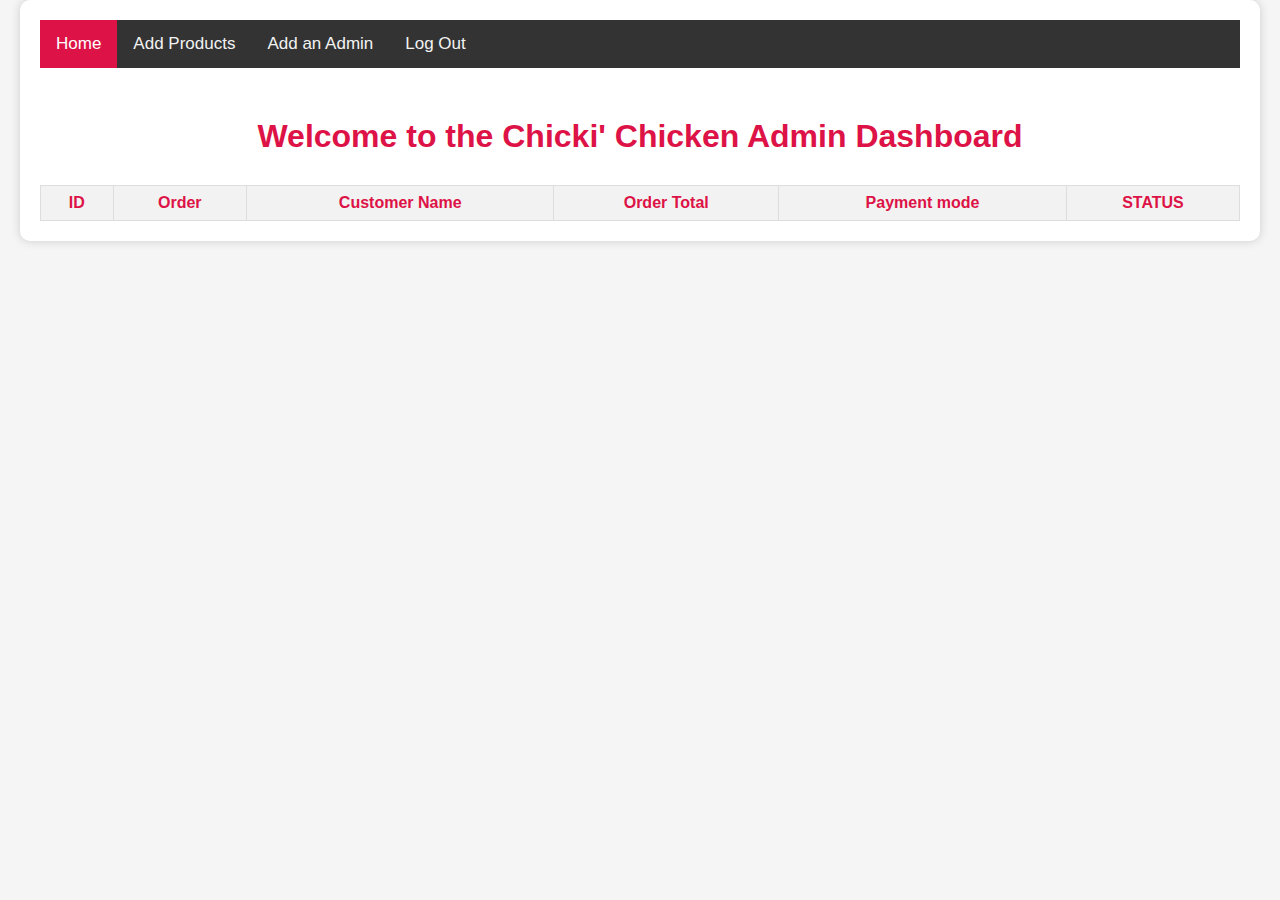
<file: admin_dash.html>
<!DOCTYPE html>
<html>
  <head>
    <title>Chicki' Chicken | Admin-Dashboard</title>
    <link rel="icon" type="image/x-icon" href="./Icons/favicon.ico">
    <style>
      /* Add some basic styling for the page */
      body {
        font-family: Arial, sans-serif;
        background-color: #f5f5f5;
        margin: 0;
        padding: 0;
      }

      /* Add a container for the dashboard */
      .dashboard-container {
        width: 100%;
        max-width: 1200px;
        margin: 0 auto;
        background-color: #fff;
        padding: 20px;
        border-radius: 10px;
        box-shadow: 0 0 10px #ccc;
      }

      /* Style the navigation bar */
      .navbar {
        background-color: #333;
        overflow: hidden;
      }

      .navbar a {
        float: left;
        color: #f2f2f2;
        text-align: center;
        padding: 14px 16px;
        text-decoration: none;
        font-size: 17px;
      }

      /* Style the active navigation link */
      .navbar a.active {
        background-color: #dd1246;
        color: white;
      }

      /* Style the navigation links on hover */
      .navbar a:hover {
        background-color: #ddd;
        color: black;
      }

      /* Add some spacing and a heading for the page */
      h1 {
        text-align: center;
        margin-top: 50px;
        margin-bottom: 30px;
        color:#dd1246;
      }

      /* Add some basic styling for tables */
      table {
        width: 100%;
        border-collapse: collapse;
      }

      th, td {
        border: 1px solid #ddd;
        padding: 8px;
        text-align: left;
      }

      th {
        background-color: #f2f2f2;
        color:#dd1246;
        text-align: center;
      }
      button{
        background-color: #dd1246;
        color: white;
        padding:10px;
        border:none;
        border-radius: 10px;
        display: block;
        margin: auto;
      }
    </style>
  </head>
  <body>
    <div class="dashboard-container">
      <div class="navbar">
        <a class="active" href="#">Home</a>
        <a href="#">Add Products</a>
        <a href="#">Add an Admin</a>
        <a href="index.html">Log Out</a>
      </div>
      <h1>Welcome to the Chicki' Chicken Admin Dashboard</h1>
      <table>
        <thead>
            <tr>
                <th>ID</th>
                <th>Order</th>
                <th>Customer Name</th>
                <th>Order Total</th>
                <th>Payment mode</th>
                <th>STATUS</th>
              </tr>
        </thead>
        <tbody>
               
        </tbody>
        </table>
    </div>
    </body>
    <script>
        let data = JSON.parse(localStorage.getItem("checkout-data"))||[];
        console.log(data);
        let tbody = document.querySelector("tbody");
        
        //function to Display checkout data in table;
        function Display(data){
            data.forEach((el,i)=>{
                let row = document.createElement("tr");
                let id = document.createElement("td");
                id.innerText = el.id
                let foodName=document.createElement("td");
                foodName.innerText= el.foodName
                let customerName = document.createElement("td");
                customerName.innerText = el.name;
                let price = document.createElement("td");
                price.innerText= "$ "+el.price;
                let payment = document.createElement("td");
                if(i%2==0){
                    payment.innerText="Online"
                }else{
                    payment.innerText="COD"
                }
                let processOrder = document.createElement("td");
                processOrder.innerHTML="<button>Mark as delivered</button>"
                processOrder.addEventListener("click",()=>{
                    processOrder.innerHTML="Delivered"
                    processOrder.style.backgroundColor="green"
                    
                })
                row.append(id,foodName,customerName,price,payment,processOrder);
                tbody.append(row)
            })
        }

        Display(data);
    </script>
</html>
</file>
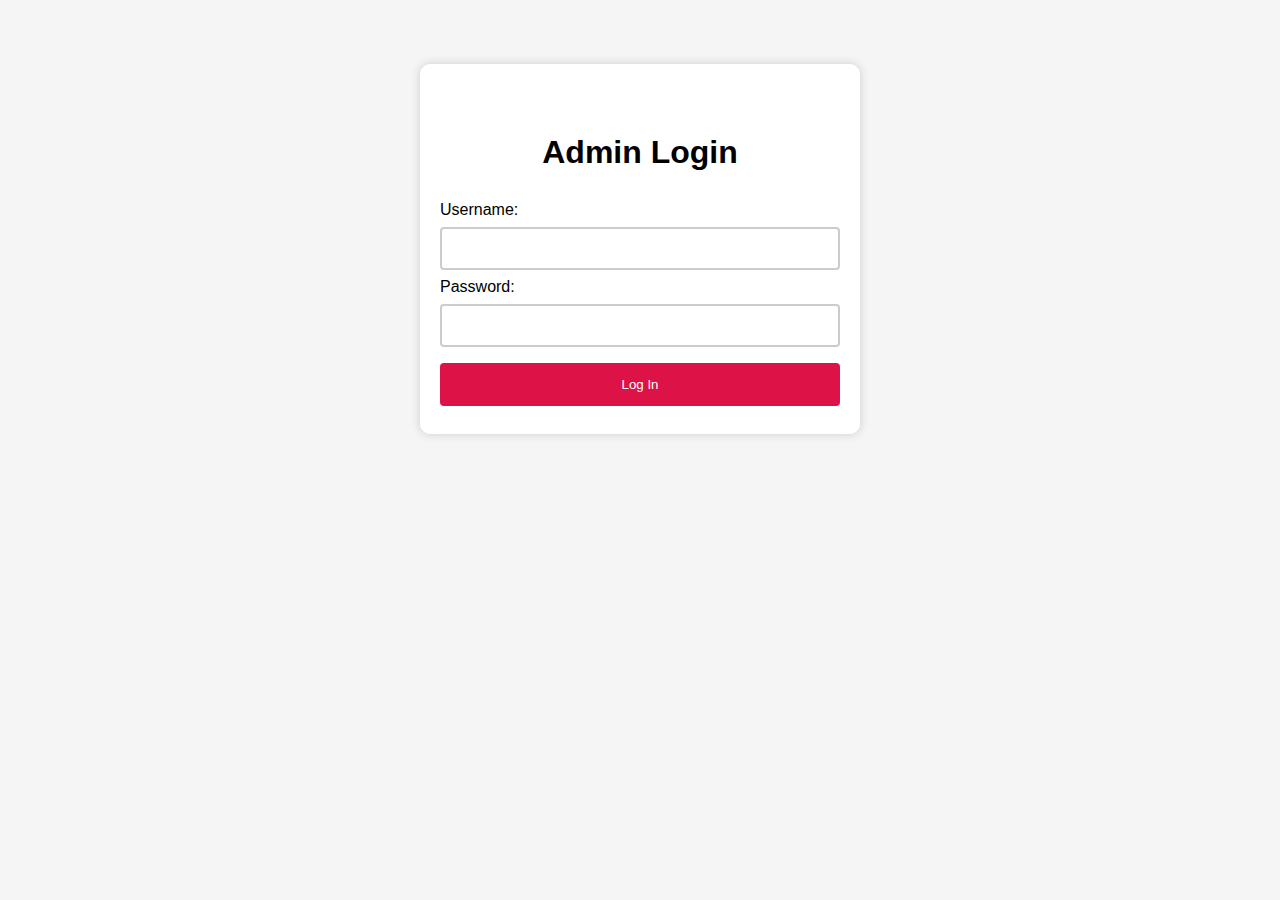
<file: adminLogin.html>
<!DOCTYPE html>
<html lang="en">
<head>
    <meta charset="UTF-8">
    <meta http-equiv="X-UA-Compatible" content="IE=edge">
    <meta name="viewport" content="width=device-width, initial-scale=1.0">
    <title>CHICKI CHICKEN | ADMIN LOGIN</title>
    <link rel="icon" type="image/x-icon" href="./Icons/favicon.ico">
    <style>
         body {
        font-family: Arial, sans-serif;
        background-color: #f5f5f5;
        margin: 0;
        padding: 0;
      }

      /* Center the login container on the page */
      .login-container {
        width: 400px;
        margin: 4em auto;
        background-color: #fff;
        padding: 20px;
        border-radius: 10px;
        box-shadow: 0 0 10px #ccc;
      }

      /* Style the input fields */
      .login-container input[type="text"],
      .login-container input[type="password"] {
        width: 100%;
        padding: 12px 20px;
        margin: 8px 0;
        box-sizing: border-box;
        border: 2px solid #ccc;
        border-radius: 4px;
      }

      /* Style the submit button */
      .login-container input[type="submit"] {
        width: 100%;
        background-color: #dd1246;
        color: white;
        padding: 14px 20px;
        margin: 8px 0;
        border: none;
        border-radius: 4px;
        cursor: pointer;
      }

      /* Add hover effect for the submit button */
      .login-container input[type="submit"]:hover {
        background-color: #45a049;
      }

      /* Add some spacing and a heading for the page */
      h1 {
        text-align: center;
        margin-top: 50px;
        margin-bottom: 30px;
      }

    </style>
</head>
<body>
    <div class="login-container">
        <h1>Admin Login</h1>
        <form action="" >
          <label for="username">Username:</label>
          <input type="text" id="username" name="username">
          <br>
          <label for="password">Password:</label>
          <input type="password" id="password" name="password">
          <br>
          <input type="submit" value="Log In">
        </form>
      </div>
</body>
<script>
   let loginForm= document.querySelector("form");
let username = document.getElementById("username");
let password = document.getElementById("password");
   loginForm.addEventListener("submit",()=>{
    event.preventDefault();
    if(username.value=="Aamir" && password.value=="12345"){
        location.href="admin_dash.html"
    }
    else{
        alert("OOPS! WRONG CREDENTIALS")
    }
       
   })
</script>
</html>
</file>
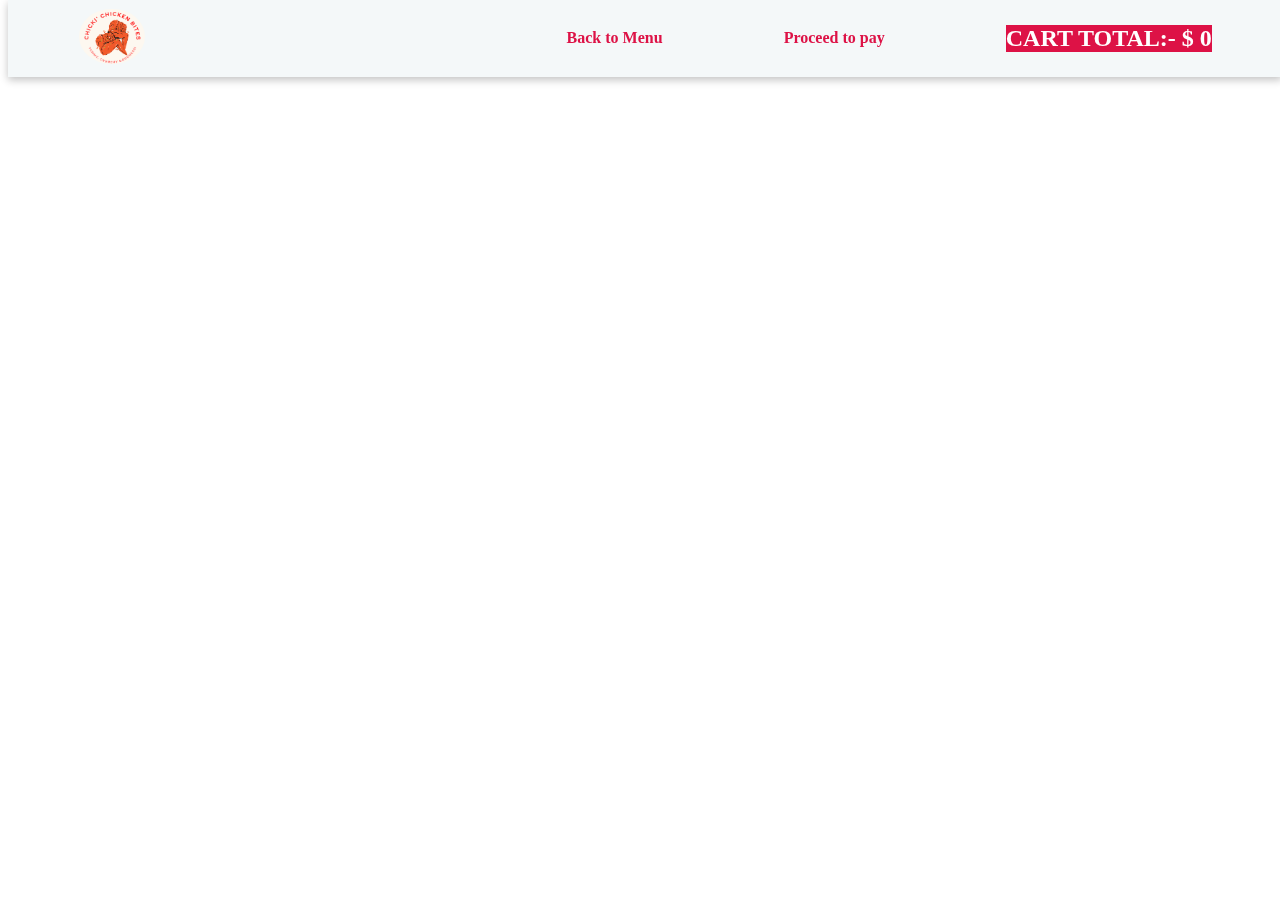
<file: cart.html>
<!DOCTYPE html>
<html lang="en">
<head>
    <meta charset="UTF-8">
    <meta http-equiv="X-UA-Compatible" content="IE=edge">
    <meta name="viewport" content="width=device-width, initial-scale=1.0">
    <title>CHICKI' CHICKEN | CART</title>
</head>
<body>
    <!DOCTYPE html>
    <html lang="en">
    <head>
        <meta charset="UTF-8">
        <meta http-equiv="X-UA-Compatible" content="IE=edge">
        <meta name="viewport" content="width=device-width, initial-scale=1.0">
        <title>Document</title>
        <link rel="stylesheet" href="./Styles/cart.css">
    </head>
    <body>
        <!-- Navbar Component -->
    <div class="nav">
        <a href="dashboard.html"><img src="./Icons/logo.png" alt="Chicki-Chicken Logo" /></a>
        <a href="menu.html" class="links">Back to Menu</a>
        <a href="checkout.html" class="links">Proceed to pay</a>
        <h2>CART TOTAL:- $ <span id="cart-total"></span></h2>
      </div>

      <!-- Products component -->
      <div id="container"></div>
    </body>
    </html>
    <script src="./Scripts/cart.js"></script>
</body>
</html>
</file>
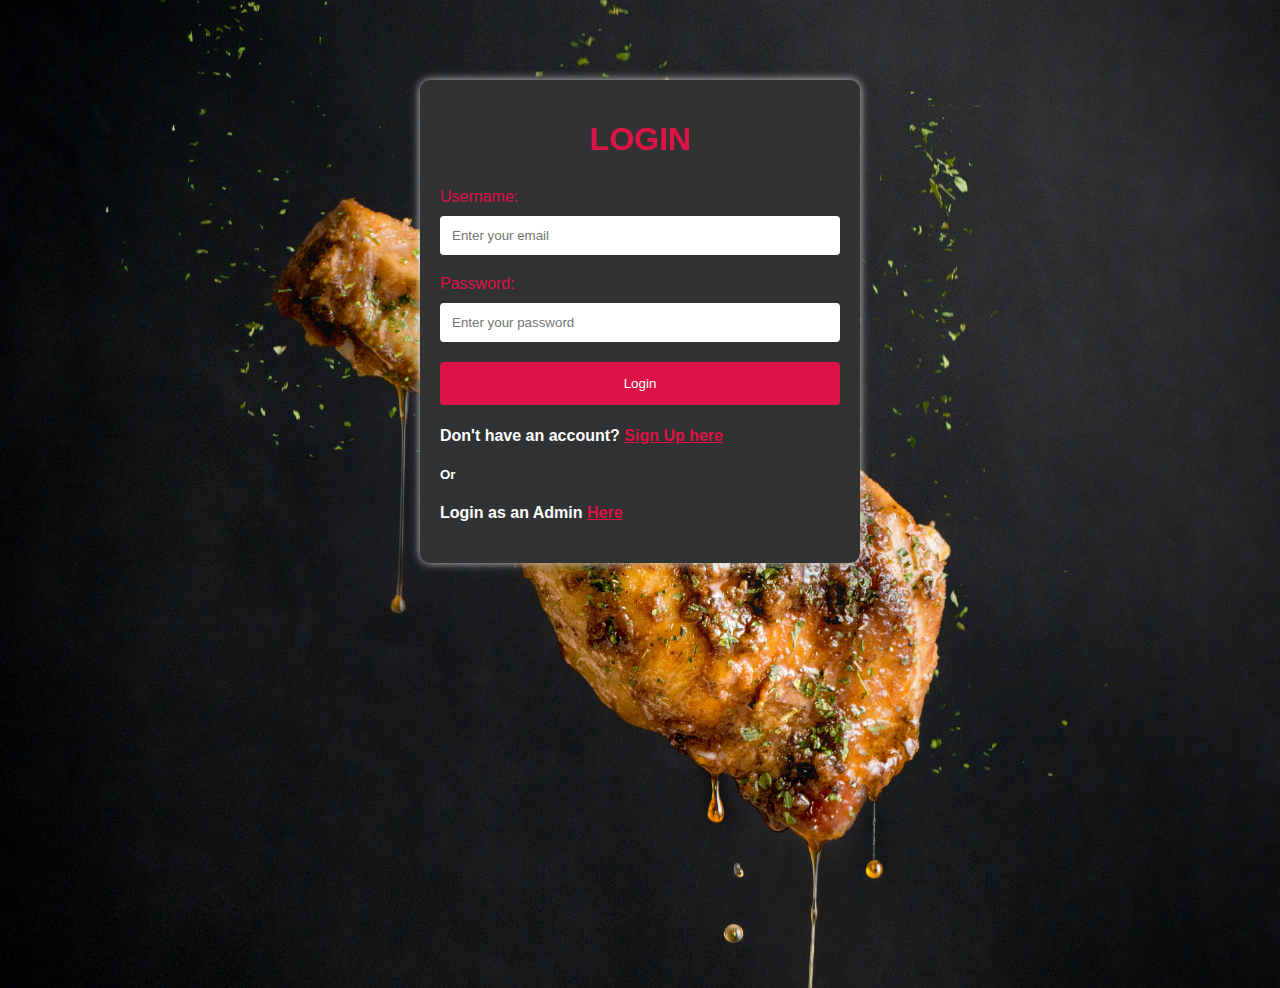
<file: login.html>
<!DOCTYPE html>
<html>
<head>
  <title>Chicki Chicken|LOGIN</title>
  <link rel="stylesheet" href="./Styles/login.css">
</head>
<body>
  <div class="container">
    <h1>LOGIN</h1>
    <form>
      <label for="username">Username:</label>
      <input type="email" id="username" placeholder="Enter your email">
      <label for="password">Password:</label>
      <input type="password" id="password" placeholder="Enter your password">
      <input type="submit" value="Login">
    </form>
    <div class="sign-up">
        <h4>Don't have an account? <a href="signup.html">Sign Up here</a></h4>
        <h5>Or</h5>
        <h4>Login as an Admin <a href="#">Here</a></h4>
    </div>
  </div>
</body>
<script src="./Scripts/login.js"></script>
</html>
</file>
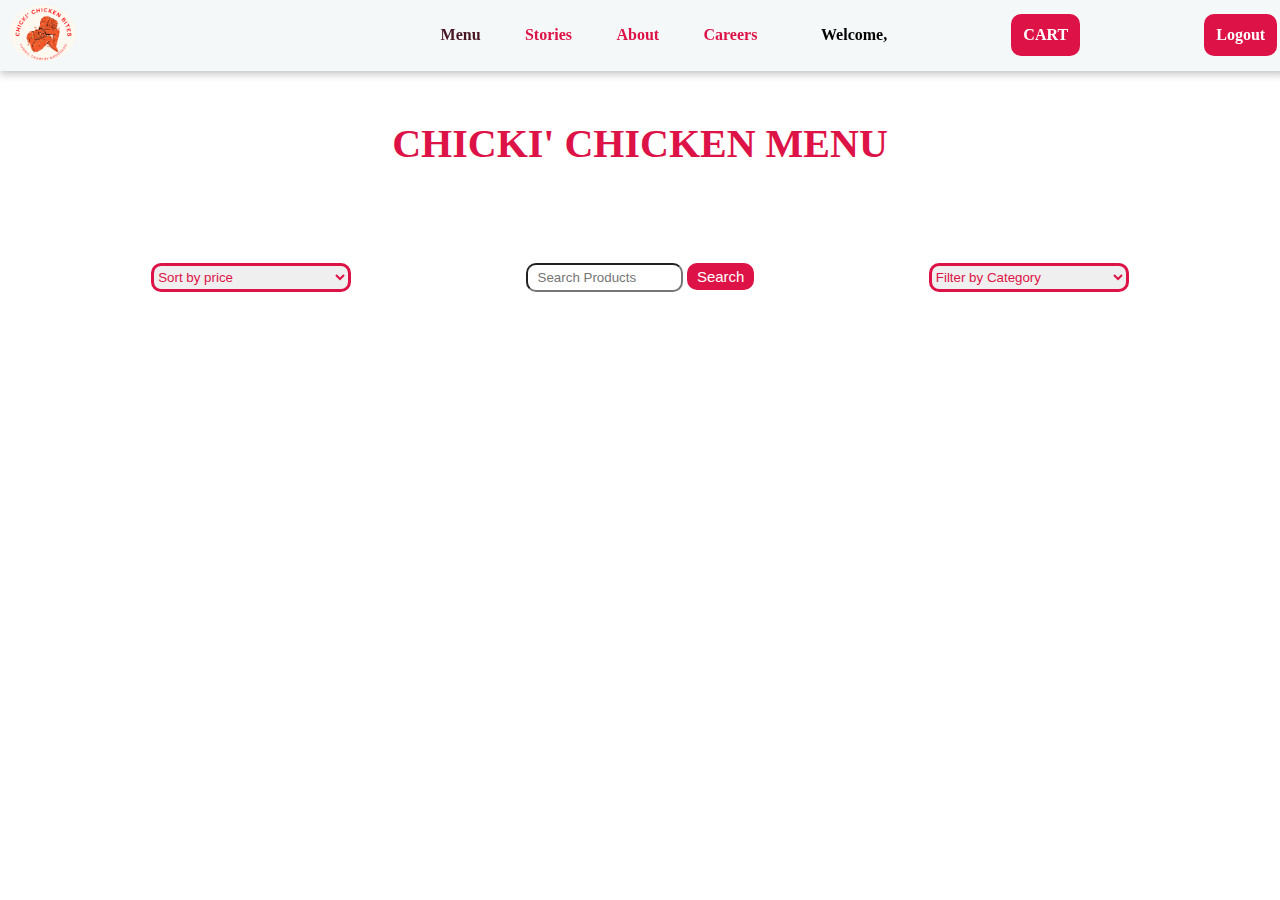
<file: menu.html>
<!DOCTYPE html>
<html lang="en">
<head>
    <meta charset="UTF-8">
    <meta http-equiv="X-UA-Compatible" content="IE=edge">
    <meta name="viewport" content="width=device-width, initial-scale=1.0">
    <title>Chicki' Chicken | MENU</title>
    <link rel="stylesheet" href="./Styles/menu.css">
</head>
<body>
    <!-- Navbar Component -->
    <div class="nav">
        <a href="dashboard.html"><img src="./Icons/logo.png" alt="Chicki-Chicken Logo" /></a>
  
        <div class="links">
          <a href="#">Menu</a><a href="#">Stories</a><a href="#">About</a
          ><a href="">Careers</a>
        </div>
        <div id="logout">
         <h4>Welcome,  <span id="username"></span></h4>
         <a href="#" style="padding:12px;background-color:#dd1246;font-size: 16px;border: none;color:white;border-radius: 10px;" id="cartBtn">CART</a>
         <a href="#" style="padding:12px;background-color:#dd1246;font-size: 16px;border: none;color:white;border-radius: 10px;" id="logoutBtn">Logout</a>
        </div>
        <div id="hamburger">
          <svg xmlns="http://www.w3.org/2000/svg" class="icon icon-tabler icon-tabler-menu-2" width="44" height="44" viewBox="0 0 24 24" stroke-width="1.5" stroke="#2c3e50" fill="none" stroke-linecap="round" stroke-linejoin="round">
              <path stroke="none" d="M0 0h24v24H0z" fill="none"/>
              <line x1="4" y1="6" x2="20" y2="6" />
              <line x1="4" y1="12" x2="20" y2="12" />
              <line x1="4" y1="18" x2="20" y2="18" />
            </svg>
        </div>
      </div>
      <!-- Links menu to show when hamburger is clicked -->
  
      <div class="hidden-links">
        <ul>
            <li><a href="#">Cart</a></li>
          <li><select name="">
            <option value="">Sort by price</option>
            <option value="asc">Low to high</option>
            <option value="des">High to Low</option>
        </select></li>
          <li><select name="">
            <option value="">Filter by Category</option>
            <option value="chicken">Chicken</option>
            <option value="burger">Burger</option>
        </select></li>
          <li><form action="">
            <input type="text" placeholder="Search Products">
            <input type="submit" value="Search">
        </form></li>
          <li><a href="#" id="logoutLink">LOG OUT</a></li>
        </ul>
      </div>
      <h1 id="menu-head">CHICKI' CHICKEN MENU</h1>
      <div class="srchSrtFltr">
        <select name="" id="sort">
            <option value="">Sort by price</option>
            <option value="asc">Low to high</option>
            <option value="des">High to Low</option>
        </select>
        <form action="" id="form-main">
            <input type="text" id="search-bar" placeholder="Search Products">
            <input type="submit" value="Search">
        </form>
        <select name="" id="filter">
            <option value="">Filter by Category</option>
            <option value="chicken">Chicken</option>
            <option value="burger">Burger</option>
        </select>
      </div>
    <div class="container"></div>
</body>
<script src="./Scripts/menu.js">
   
  </script>
</html>
</file>
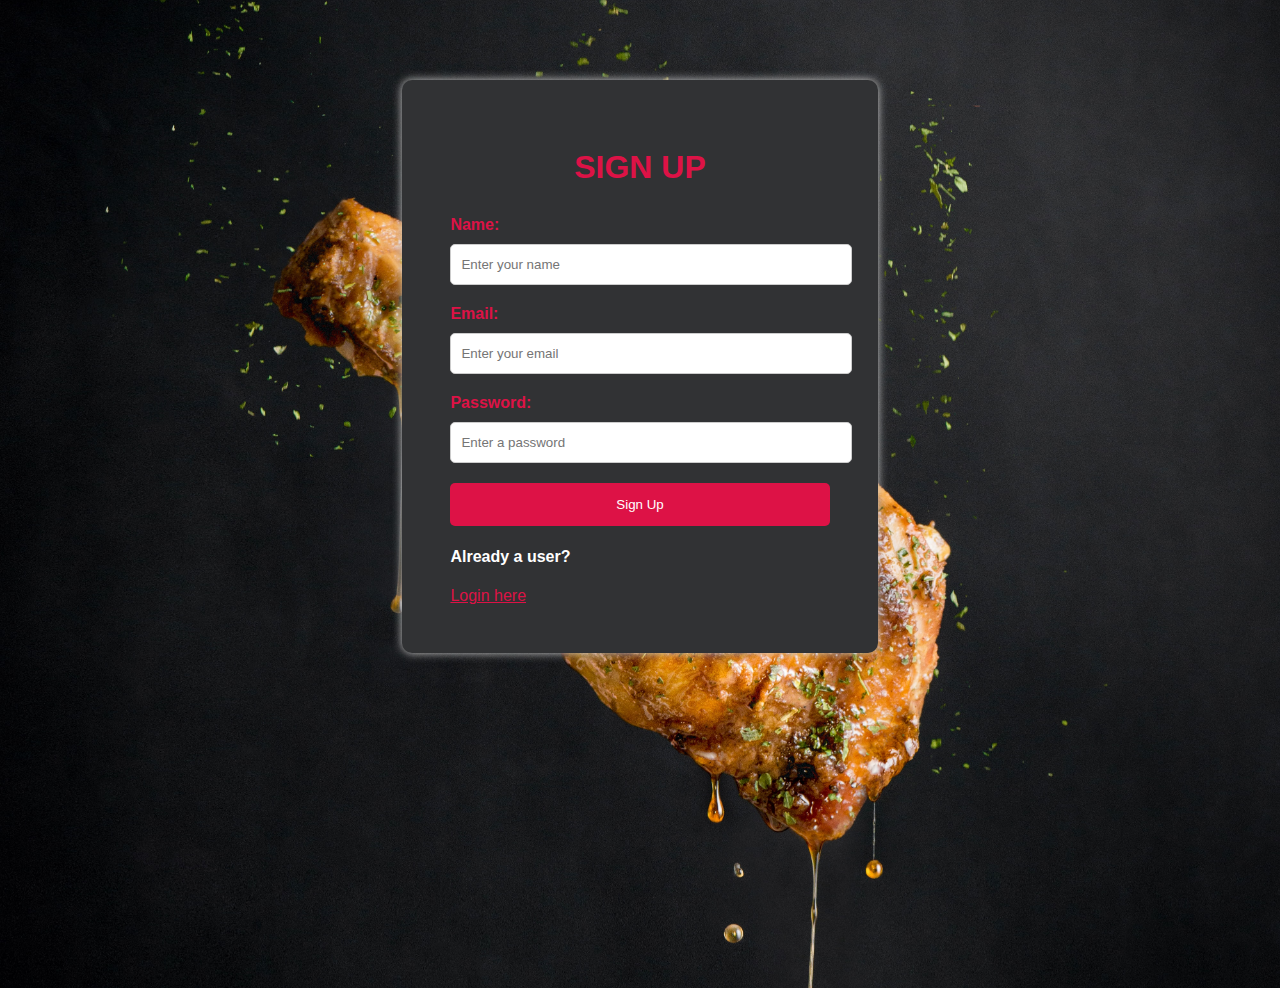
<file: signup.html>
<!DOCTYPE html>
    <html lang="en">
    <head>
        <meta charset="UTF-8">
        <meta http-equiv="X-UA-Compatible" content="IE=edge">
        <meta name="viewport" content="width=device-width, initial-scale=1.0">
        <title>Chicki'Chicken|SIGNUP</title>
        <link rel="stylesheet" href="./Styles/signup.css">
    </head>
    <body>
        <div class="container">
            <h1> SIGN UP</h1>
            <form action="">
              <label for="name">Name:</label>
              <input type="text" id="name"  placeholder="Enter your name">
              <label for="email">Email:</label>
              <input type="email" id="email"  placeholder="Enter your email">
              <label for="password">Password:</label>
              <input type="password" id="password" placeholder="Enter a password">
              <button type="submit">Sign Up</button>
            </form>
            <div class="login">
                <h4>Already a user?</h4>
                <a href="login.html">Login here</a>
            </div>
          </div>

    </body>
    <script src="./Scripts/signup.js"></script>
    </html>
</file>
<file: Styles/cart.css>
.nav{
    display: flex;
    justify-content: space-around;
    align-items: center;
    width:98%;
    margin:auto;
    margin-bottom:3rem;
    box-shadow: rgba(0, 0, 0, 0.24) 0px 3px 8px;
    padding:5px 10px;
    position: fixed;
    top:0;
    /* z-index:99; */
    background-color: #f4f8f9;
}
.nav img{
    width:18%;
    border-radius: 100%;
}
.nav img:hover{
  width:20%;
}
.nav h2{
    background-color:#dd1246;
    color:white;
}
#container{
    width:90%;
    margin: auto;
    display: grid;
    grid-template-columns: repeat(4,1fr);
    gap:20px;
    margin-top: 8em;
}
#container>div{
    border-radius: 10px;
    box-shadow: rgba(0, 0, 0, 0.24) 0px 3px 8px;
    background-color: #f4f8f9;
    text-align: center;
    padding:1em 2em;
}
#container img+h2{
    color:#dd1246;
}
#container img{
    width:100%;
    border-radius: 10px;
}
#container button{
    background-color: #dd1246;
    padding:0.7em;
    border:none;
    border-radius: 10px;
    color:white;
    font-size: 14px;
    margin-right: 0.5em;
}
#container button:hover{
    font-size: 16px;
}
h3{
    display: inline;
    padding:0.5em;
}

@media screen and (min-width:320px) and (max-width:1000px){
    .nav{
        justify-content: space-evenly;
    }
    .nav img{
        width:25%;
    }
    #container{
        grid-template-columns: repeat(1,1fr);
    }
    #container>img{
        width:60%;
    }
}
.links{
    text-decoration: none;
    color: #dd1246;
    font-size:16px;
    border-radius: 5em;
    font-weight: bolder;
}
.links:hover{
    text-decoration: underline;
}
</file>
<file: Styles/login.css>
body {
    background: url(login-bg.jpg);
    background-position:center;
    background-repeat: no-repeat;
    background-size: cover;
    font-family: Arial, sans-serif;
    height:100vh;
  }

  .container {
    width: 400px;
    margin: 5rem auto;
    background-color: #313234;
    padding: 20px;
    border-radius: 10px;
    box-shadow: 0 0 10px #ccc;
  }

  h1 {
    text-align: center;
    margin-bottom: 30px;
    color:#dd1246;
    font-family: 'Lucida Sans', 'Lucida Sans Regular', 'Lucida Grande', 'Lucida Sans Unicode', Geneva, Verdana, sans-serif;
  }

  form {
    display: flex;
    flex-wrap: wrap;
  }

  label {
    width: 100%;
    margin-bottom: 10px;
    color:#dd1246;
  }

  input[type="email"], input[type="password"] {
    width: 100%;
    padding: 12px;
    border: none;
    border-radius: 4px;
    margin-bottom: 20px;
  }

  input[type="submit"] {
    width: 100%;
    background-color:#dd1246;
    color: white;
    padding: 14px;
    border: none;
    border-radius: 4px;
    cursor: pointer;
  }

  input[type="submit"]:hover {
    font-size: 20px;
  }
  .sign-up a{
    color:#dd1246
  }
  .sign-up h4,.sign-up h5{
    color:white;
  }
</file>
<file: Styles/menu.css>
body{
    padding:0; 
    margin:0;
    box-sizing: border-box; 
}


.nav{
    display: flex;
    justify-content: space-between;
    align-items: center;
    width:99%;
    margin:auto;
    margin-bottom:3rem;
    box-shadow: rgba(0, 0, 0, 0.24) 0px 3px 8px;
    padding:5px 10px;
    position: fixed;
    top:0;
    /* z-index:99; */
    background-color: #f4f8f9;
}
.nav img{
    width:18%;
    border-radius: 100%;
}
.nav img:hover{
    width:20%;
}
.nav a{
    text-decoration: none;
    color: #dd1246;
    font-size: 16px;
    font-weight: bolder;
}
.nav a:hover{
    text-decoration: underline;
    color:rgb(115, 42, 42);
}
.links{
    display: flex;
    width:25%;
    justify-content: space-between;
}
.links+div{
    display: flex;
    width:36%;
    justify-content: space-between;
    align-items: center;
}
.nav input:nth-child(1){
    border-radius: 10px;
    height:2em;
    width:15em;
}
.nav input:nth-child(2){
    border: none;
    border-radius:10px;
    padding:10px;
    background-color: #dd1246;
    color:white;
    font-size: 18px;
}
.links a:nth-child(1){
    color:#481623
}
#hamburger{
    display: none;
}
.nav input:nth-child(2):hover,.content-one>div button:hover,.content-two>div button:hover,#learnBtn>button:hover{
    font-size: 20px;
    text-decoration: underline;
}
.hidden-links{
    background-color:#f4f8f9;
    margin:auto;
    margin-top:8rem;
    
    display: none;
}
.hidden-links>ul{ 
    list-style:image("http://www.w3.org/2000/svg");
    font-size: 1.5em;
   width:100%;
    margin: auto;
}
.hidden-links li{
   padding:0.5em;
    box-shadow: rgba(0, 0, 0, 0.24) 0px 3px 8px;
    color:#dd1246
}
.hidden-links a{
    color:#dd1246
}
.hidden-links li:hover{
    text-decoration: underline;
}
#logout h4>span{
    color:#dd1246
}
.srchSrtFltr{
    margin: auto;
    margin-top:6rem;
    display:flex;
    justify-content: space-around;
    width:90%;
    
}
.srchSrtFltr>form>input:nth-child(1){
    width:10em;
    padding:5px 10px;
    border-radius: 10px;

}
.srchSrtFltr>form>input:nth-child(2){
    background-color: #dd1246;
    padding:5px 10px;
    border: none;
    border-radius: 10px;
    font-size: 15px;
    color:white;
}
#sort , #filter{
    width:15em;
    border-radius: 10px;
    color:#dd1246;
    border:none;
    border:3px solid #dd1246;
}
.container{
    width:90%;
    margin:1.5em auto;
    display: grid;
    grid-template-columns: repeat(4,1fr);
    gap:20px;
}
.container>div{
    border-radius: 10px;
    box-shadow: rgba(0, 0, 0, 0.24) 0px 3px 8px;
    background-color: #f4f8f9;
    text-align: center;
    padding:1em 2em;
}
.container img+h2{
    color:#dd1246;
}
.container img{
    width:100%;
    border-radius: 10px;
}
.container button{
    background-color: #dd1246;
    padding:0.7em;
    border:none;
    border-radius: 10px;
    color:white;
    font-size: 14px;
}
.container button:hover{
    font-size: 16px;
}
#menu-head{
    text-align: center;
    color:#dd1246;
    margin-top:3em;
    font-size: 2.5em;
    font-family:Georgia, 'Times New Roman', Times, serif;
}




@media screen and (min-width:320px) and (max-width:1000px){
    .nav form,.nav .links, #sign-in{
        display: none;
    }
    #hamburger{
        display:inline-flex;
    }
    .nav{
        padding: 2px;
        justify-content: space-around
    }
    .nav img{
        width:15%;
    }
    .nav input:nth-child(2),.content-one>div button,.content-two>div button,#learnBtn>button{
        font-size: 15px;
        padding:0.5em 3em;
    }
    .visible{
        display:block;
        margin-top:5rem;
        width:100%;
    }
    #cartBtn{
        display: none;
    }
    .srchSrtFltr{
       display: none;
    }
    .container{
        grid-template-columns: repeat(1,1fr)
    }
    #logout>h4{
        display: none;
    }
}

@media screen and (min-width:600px) and (max-width:1000px){
    .nav img{
        width:8%;
    }
}

/* @media screen and (max-width:599px){
    .container{
        grid-template-columns:repeat(1,1fr)
    }  
} */
</file>
<file: Styles/signup.css>
body {
    font-family: Arial, sans-serif;
        background: url(login-bg.jpg);
        background-position:center;
        background-repeat: no-repeat;
        background-size: cover;
        font-family: Arial, sans-serif;
        height:100vh;
        box-sizing: border-box;
      
  }

  .container {
   width:30%;
    margin: 5rem auto;
    background-color: #313234;
    padding: 3em;
    border-radius: 10px;
    box-shadow: 0 0 10px #ccc;
  }

  h1 {
    text-align: center;
    margin-bottom: 30px;
    color:#dd1246
  }

  label {
    font-weight: bold;
    margin-bottom: 10px;
    display: block;
    color:#dd1246
  }

  input[type="text"],
  input[type="email"],
  input[type="password"] {
    width: 100%;
    padding: 12px 10px;
    margin-bottom: 20px;
    border-radius: 5px;
    border: 1px solid #ccc;
  }

  button[type="submit"] {
    width: 100%;
    background-color:#dd1246;
    color: white;
    padding: 14px 20px;
    margin-bottom: 20px;
    border: none;
    border-radius: 5px;
    cursor: pointer;
    display: block;
    margin: auto;
  }

  button[type="submit"]:hover {
    font-size: 20px;
  }
  .login h4{
    color:white;
  }
  .login a{
    color:#dd1246
  }

@media screen and (max-width:1000px){
    .container{
        width:50%;
    }
}
</file>
